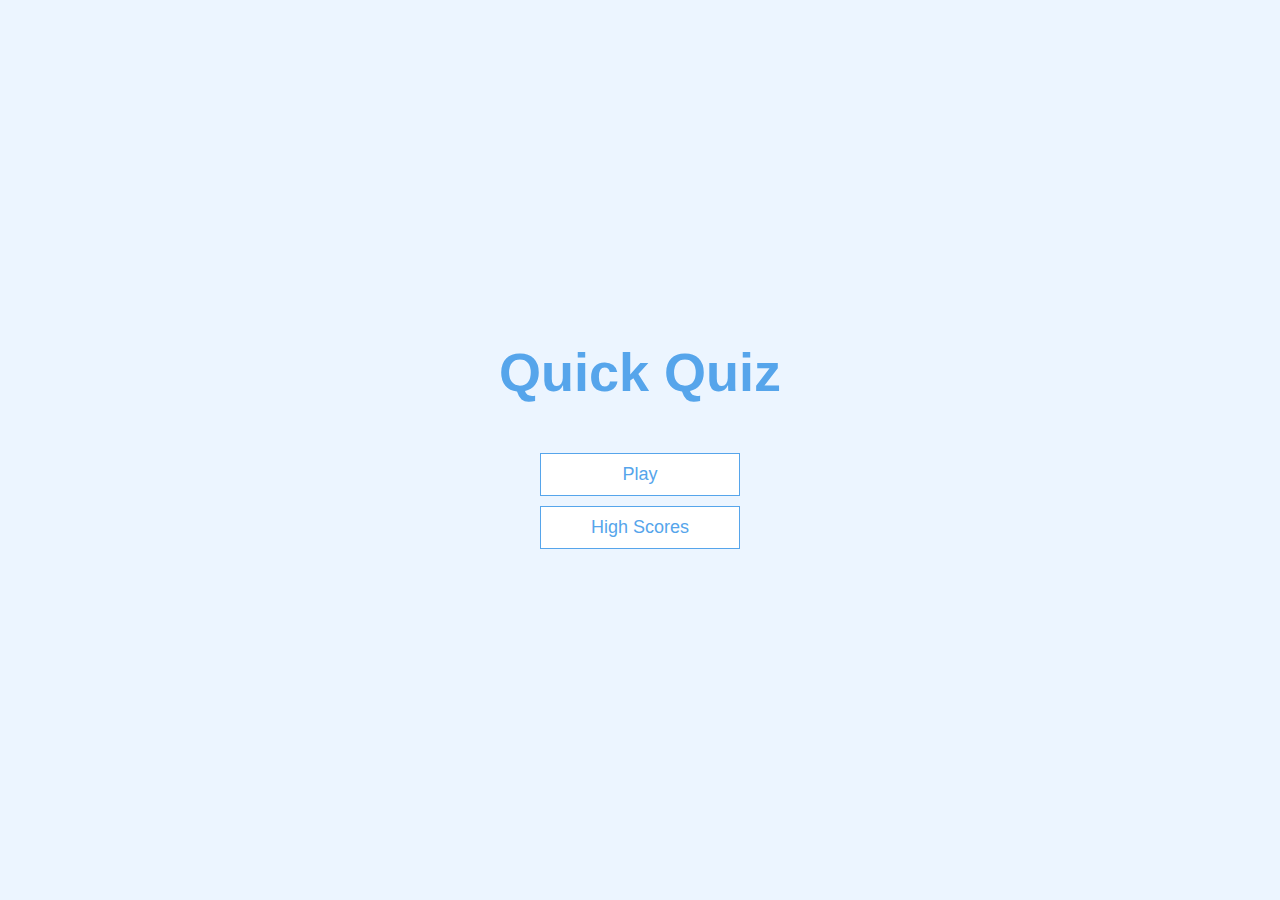
<file: index.html>
<!DOCTYPE html>
<html lang="en">
<head>
    <meta charset="UTF-8">
    <meta http-equiv="X-UA-Compatible" content="IE=edge">
    <meta name="viewport" content="width=device-width, initial-scale=1.0">
    <title>Quick Quiz</title>
    <link rel="stylesheet" href="app.css">
</head>
<body>
    <div class="container">
        <div id="Home" class="flex-center flex-column">
            <h1>Quick Quiz</h1>
            <a class="btn" href="/game.html">Play</a>
            <a class="btn" href="/highscores.html">High Scores</a>
        </div>
    </div>
    
</body>
</html>
</file>
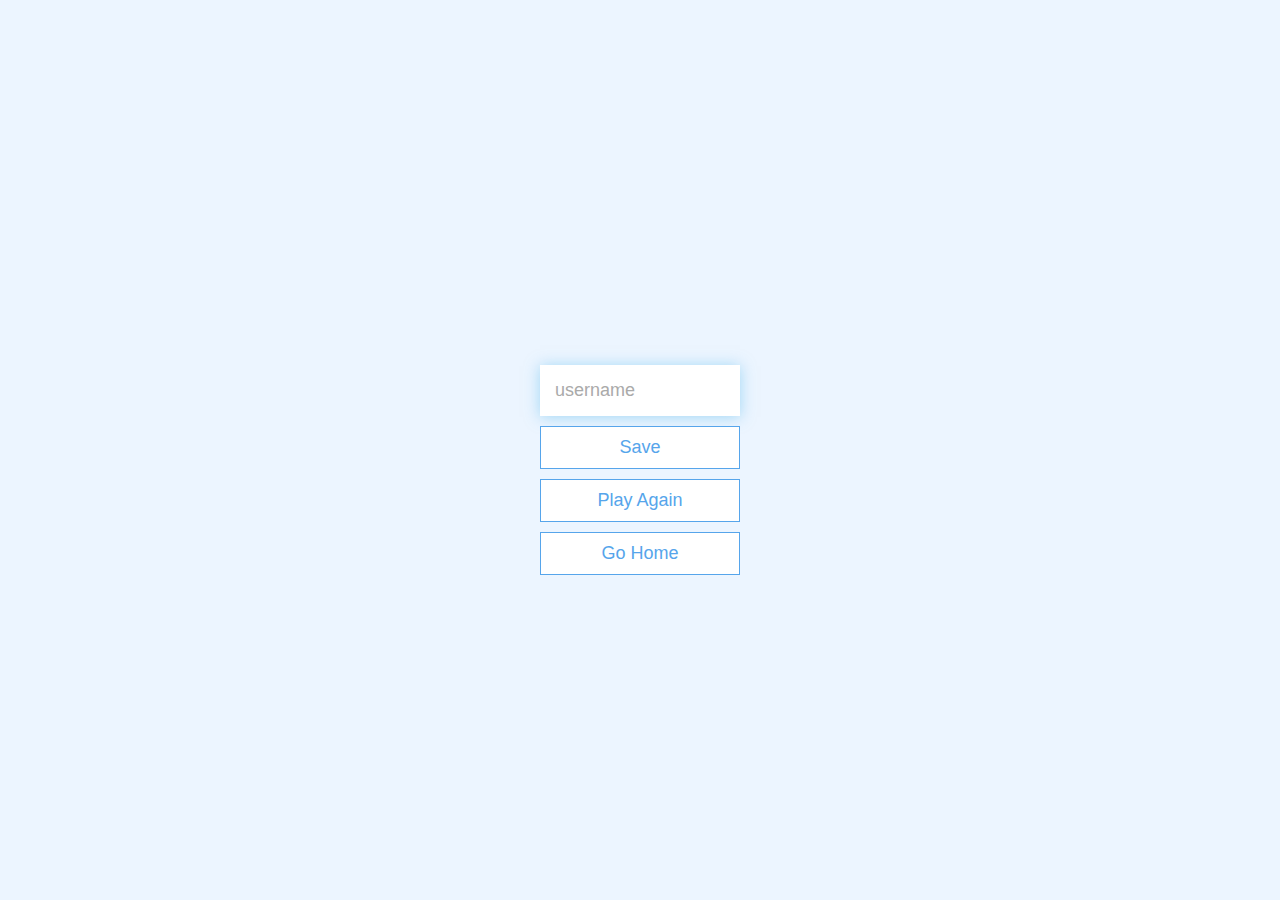
<file: end.html>
<!DOCTYPE html>
<html lang="en">
<head>
    <meta charset="UTF-8">
    <meta http-equiv="X-UA-Compatible" content="IE=edge">
    <meta name="viewport" content="width=device-width, initial-scale=1.0">
    <title>Congrats!</title>
    <link rel="stylesheet" href="app.css">
</head>
<body>
    <div class="container">
        <div id="end" class="flex-center flex-column">
            <h1 id="finalScore">0</h1>
            <form>
                <input
                type="text"
                name="username"
                id="username"
                placeholder="username"
                >
                <button
                type="submit"
                class="btn"
                id="saveScoreBtn"
                onclick="saveHighScore(event)"
                >
                Save
                </button>
            </form>
            <a class="btn" href="/game.html">Play Again</a>
            <a class="btn" href="/">Go Home</a>
        </div>
    </div>
    <script src="end.js"></script>
</body>
</html>
</file>
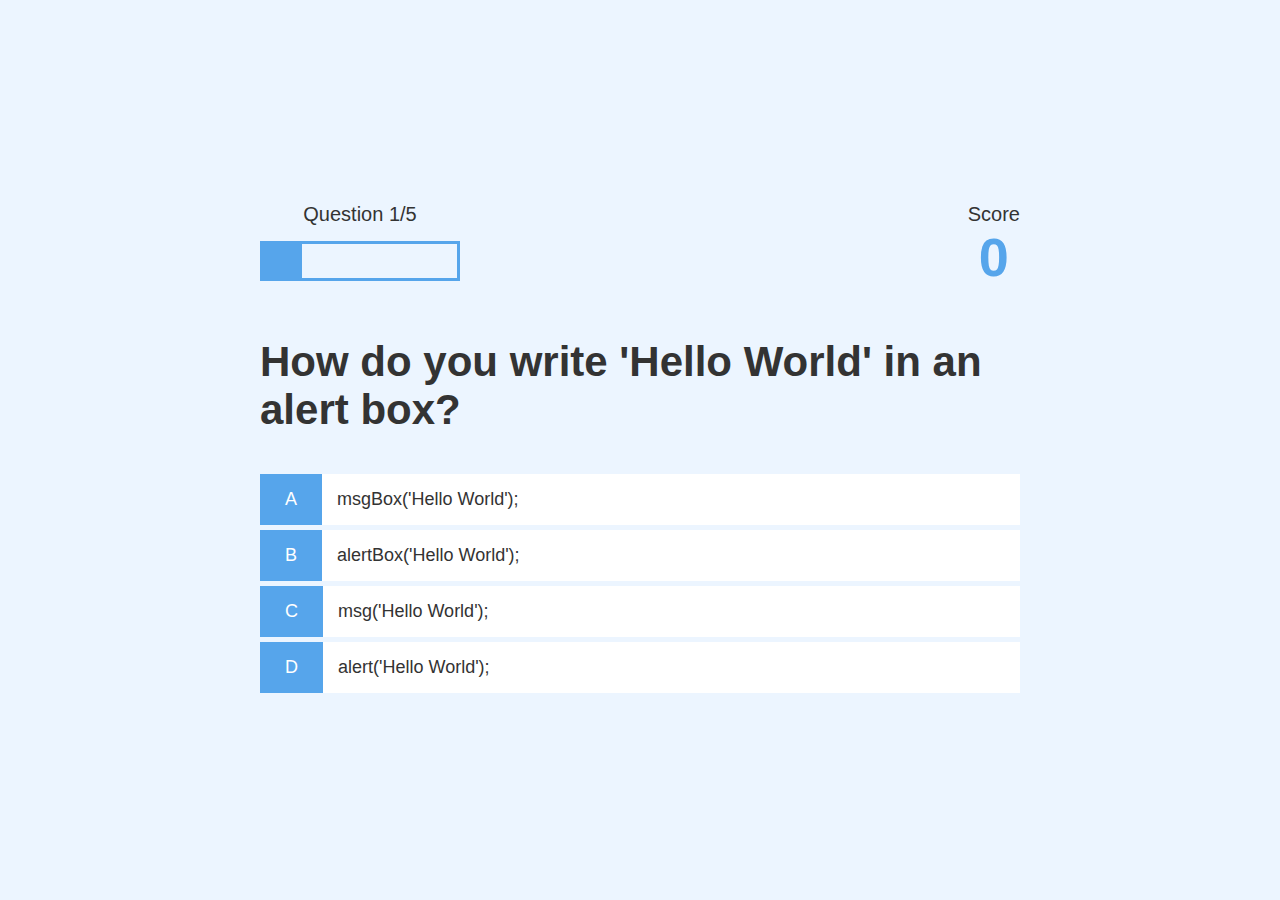
<file: game.html>
<!DOCTYPE html>
<html lang="en">
<head>
    <meta charset="UTF-8">
    <meta http-equiv="X-UA-Compatible" content="IE=edge">
    <meta name="viewport" content="width=device-width, initial-scale=1.0">
    <title>Quick Quiz - play</title>
    <link rel="stylesheet" href="app.css">
    <link rel="stylesheet" href="game.css">
</head>
<body>
    <div class="container">
        <div id="game" class="justify-center flex-column">
            <div id="hud">
                <div id="hud-item">
                    <p id="progressText" class="hud-prefix">
                        Question
                    </p>
                    <div id="progressBar">
                        <div id="progressBarFull"></div>
                    </div>
                    
                </div>
                <div id="hud-item">
                    <p class="hud-prefix">
                        Score
                    </p>
                    <h1 class="hud-main-text" id="Score">
                        0
                    </h1>
                </div>
            </div>
            
            <h2 id="question">What is the answer to this question?</h2>
            
            <div class="choice-container">
                <p class="choice-prefix">A</p>
                <p class="choice-text" data-number="1">Choice 1</p>
            </div>
            <div class="choice-container">
                <p class="choice-prefix">B</p>
                <p class="choice-text" data-number="2">Choice 2</p>
            </div>
                <div class="choice-container">
                    <p class="choice-prefix">C</p>
                    <p class="choice-text" data-number="3">Choice 3</p>
            </div>
                <div class="choice-container">
                    <p class="choice-prefix">D</p>
                    <p class="choice-text" data-number="4">Choice 4</p>
            </div>
        </div> 
    </div>
    <script src="game.js"></script>
    
</body>
</html>
</file>
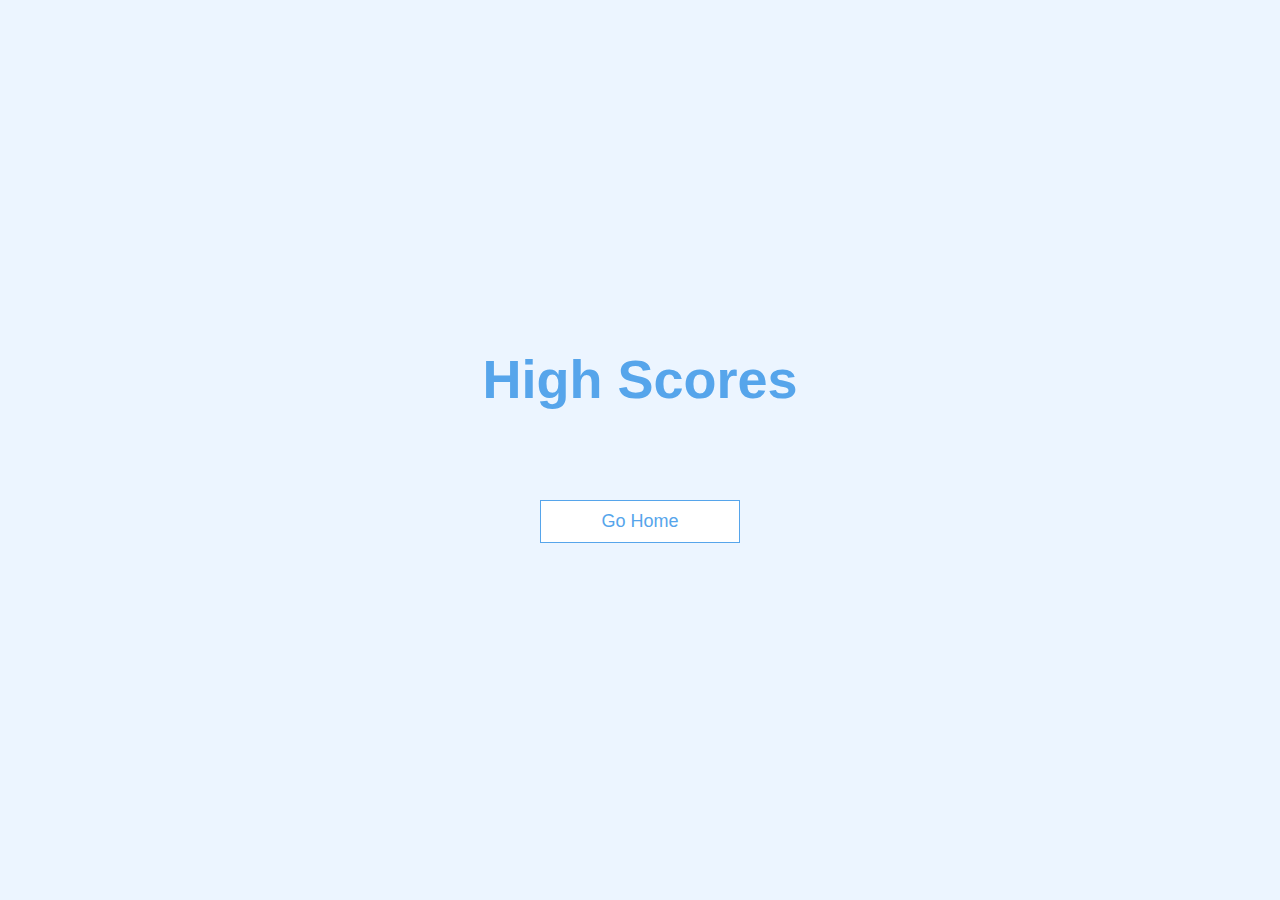
<file: highscores.html>
<!DOCTYPE html>
<html lang="en">
<head>
    <meta charset="UTF-8">
    <meta http-equiv="X-UA-Compatible" content="IE=edge">
    <meta name="viewport" content="width=device-width, initial-scale=1.0">
    <title>High Scores</title>
    <link rel="stylesheet" href="app.css">
    <link rel="stylesheet" href="highscores.css">
</head>
<body>
    <div class="container">
        <div id="highScores" class="flex-center flex-column">
            <h1 id="finalScore">High Scores</h1>
            <ul id="highScoresList"></ul>
            <a class="btn" href="/">Go Home</a>
        </div>
    </div>

    <script src="highscores.js"></script>
    
</body>
</html>
</file>
<file: app.css>
:root {
    background-color: #ecf5ff;
    font-size: 62.5%;
}

*{
    box-sizing: border-box;
    font-family: Arial, Helvetica, sans-serif;
    margin: 0;
    padding: 0;
    color: #333;
}

h1,
h2,
h3,
h4 {
    margin-bottom: 1rem;
}

h1{
    font-size: 5.4rem;
    color: #56a5eb;
    margin-bottom: 5rem;
}

h1 > span {
    font-size: 2.4rem;
    font-weight: 500;
}

h2{
    font-size: 4.2rem;
    margin-bottom: 4rem;
    font-weight: 700;
}

h3 {
    font-size: 2.8rem;
    font-weight: 500;
}

/* UTILITIES */

.container {
    width: 100vh;
    height: 100vh;
    display: flex;
    justify-content: center;
    align-items: center;
    max-width: 80rem;
    margin: 0 auto;
    padding: 2rem;
}

*.container > * {
    width: 100%;
}

.flex-column {
    display: flex;
    flex-direction: column;
}

.flex-center {
    justify-content: center;
    align-items: center;
}

.justify-center {
    justify-content: center;
}

.text-center {
    text-align: center;
}

.hidden {
    display: none;
}

/* BUTTONS */
.btn {
    font-size: 1.8rem;
    padding: 1rem 0;
    width: 20rem;
    text-align: center;
    border: 0.1rem solid #56a5eb;
    margin-bottom: 1rem;
    text-decoration: none;
    color: #56a5eb;
    background-color: white;
}

.btn:hover {
    cursor: pointer;
    box-shadow: 0 0.4rem 1.4rem 0 rgba(86, 185, 235, 0.5);
    transform: translateY(-0.1rem);
    transition: transform 150ms;
}

.btn[disabled]:hover {
    cursor: not-allowed;
    box-shadow: none;
    transform: none;
}

/* FORM */
form {
    width: 100%;
    display: flex;
    flex-direction: column;
    align-items: center;
}

input{
    margin-bottom: 1rem;
    width: 20rem;
    padding: 1.5rem;
    font-size: 1.8rem;
    border: none;
    box-shadow: 0 0.1rem 1.4rem 0 rgba(86, 185, 235, 0.5);
}

input::placeholder {
    color: #aaa;
}
</file>
<file: game.css>
.choice-container {
    display: flex;
    margin-bottom: 0.5rem;
    width: 100%;
    font-size: 1.8rem;
    border: 0.1rem solid rgb(86, 165, 235, 0.25,);
    background-color: white;
}

.choice-container:hover {
    cursor: pointer;
    box-shadow: 0 0.4rem 1.4rem 0 rgba(86, 185, 235, 0.5);
    transform: translateY(-0.1rem);
    transition: transform 150ms;
}

.choice-prefix {
    padding: 1.5rem 2.5rem;
    background-color: #56a5eb;
    color: white;
}

.choice-text {
    padding: 1.5rem;
    width: 100%;
}

.correct {
    background-color: #28a745;
}

.incorrect {
    background-color: #dc3545;
}
/* HUD */

#hud {
    display: flex;
    justify-content: space-between;
}

.hud-prefix {
    text-align: center;
    font-size: 2rem;
}

.hud-main-text {
    text-align: center;
}

#progressBar {
    width: 20rem;
    height: 4rem;
    border: 0.3rem solid #56a5eb;
    margin-top: 1.5rem;
}

#progressBarFull {
    height: 3.4rem;
    background-color: #56a5eb;
    width: 0%;
}
</file>
<file: highscores.css>
#highScoresList {
    list-style: none;
    padding-left: 0;
    margin-bottom: 4rem;
}

.high-score {
    font-size: 2.8rem;
    margin-bottom: 0.5rem;
}

.high-score:hover {
    transform: scale(1.025);
}
</file>
